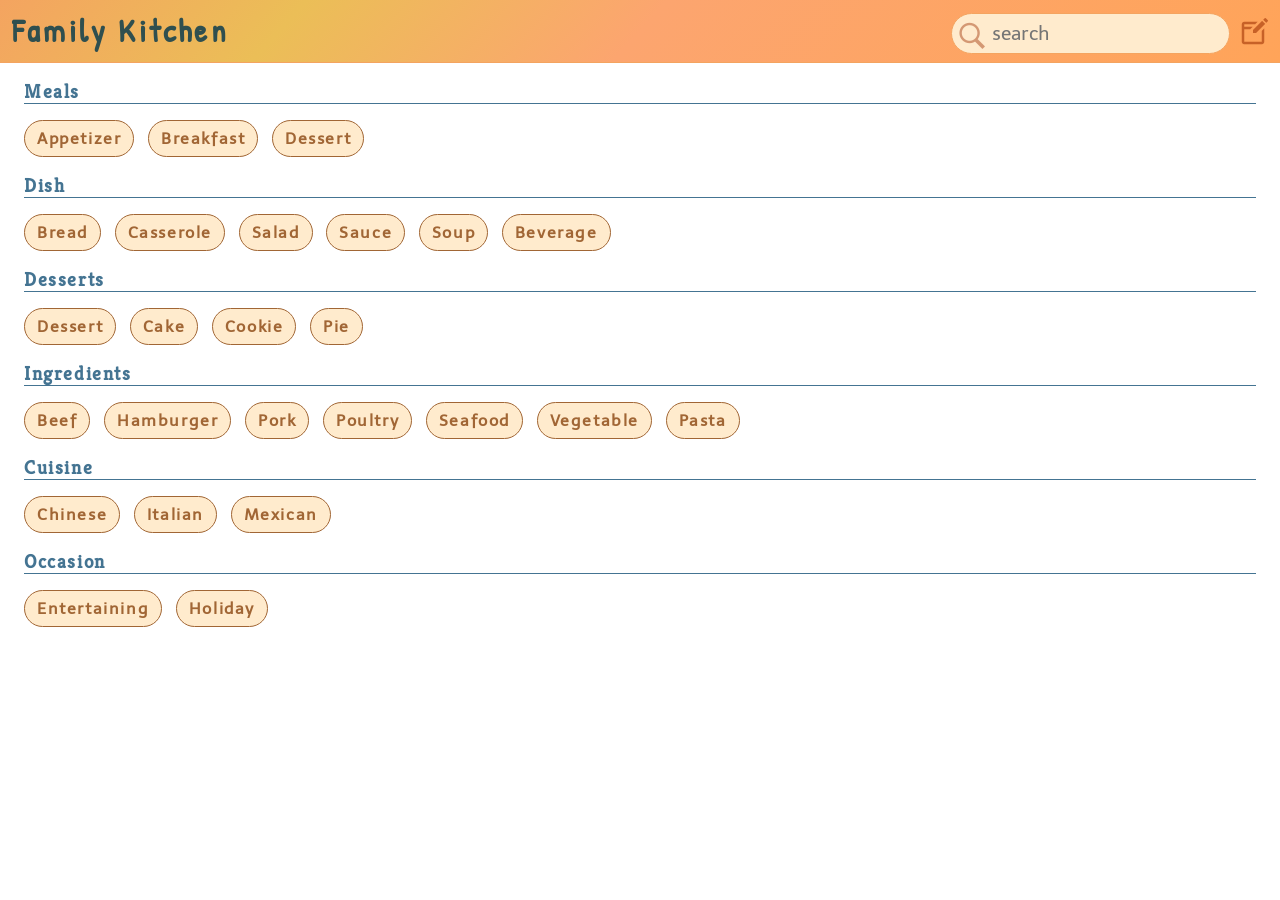
<file: fk/index.html>
<!DOCTYPE html>
<html>
    <head>
        <title>Family Kitchen 3.0</title>
        <meta charset="UTF-8">
        <meta name="viewport" content="width=device-width, initial-scale=1">
        <link rel="stylesheet" href="main.css">
    </head>
    <body>
        <h1>
            <a href="index.html">Family Kitchen</a>
            <form action="search.html">
                <input id="search" name="keyword" placeholder="search">
                <a href="edit.html" id="edit"><img src="edit.png"></a>
            </form>
        </h1>
        <div id="content">
            <h3>Meals</h3>
                <a class="tag" href="search.html?tag=Appetizer">Appetizer</a>
                <a class="tag" href="search.html?tag=Breakfast">Breakfast</a>
                <a class="tag" href="search.html?tag=Dessert">Dessert</a>
            <h3>Dish</h3>
                <a class="tag" href="search.html?tag=Bread">Bread</a>
                <a class="tag" href="search.html?tag=Casserole">Casserole</a>
                <a class="tag" href="search.html?tag=Salad">Salad</a>
                <a class="tag" href="search.html?tag=Sauce">Sauce</a>
                <a class="tag" href="search.html?tag=Soup">Soup</a>
                <a class="tag" href="search.html?tag=Beverage">Beverage</a>
            <h3>Desserts</h3>
                <a class="tag" href="search.html?tag=Dessert">Dessert</a>
                <a class="tag" href="search.html?tag=Cake">Cake</a>
                <a class="tag" href="search.html?tag=Cookie">Cookie</a>
                <a class="tag" href="search.html?tag=Pie">Pie</a>
            <h3>Ingredients</h3>
                <a class="tag" href="search.html?tag=Beef">Beef</a>
                <a class="tag" href="search.html?tag=Hamburger">Hamburger</a>
                <a class="tag" href="search.html?tag=Pork">Pork</a>
                <a class="tag" href="search.html?tag=Poultry">Poultry</a>
                <a class="tag" href="search.html?tag=Seafood">Seafood</a>
                <a class="tag" href="search.html?tag=Vegetable">Vegetable</a>
                <a class="tag" href="search.html?tag=Pasta">Pasta</a>
            <h3>Cuisine</h3>
                <a class="tag" href="search.html?tag=Chinese">Chinese</a>
                <a class="tag" href="search.html?tag=Italian">Italian</a>
                <a class="tag" href="search.html?tag=Mexican">Mexican</a>
            <h3>Occasion</h3>
                <a class="tag" href="search.html?tag=Entertaining">Entertaining</a>
                <a class="tag" href="search.html?tag=Holiday">Holiday</a>
        </div>
    </body>
</html>
</file>
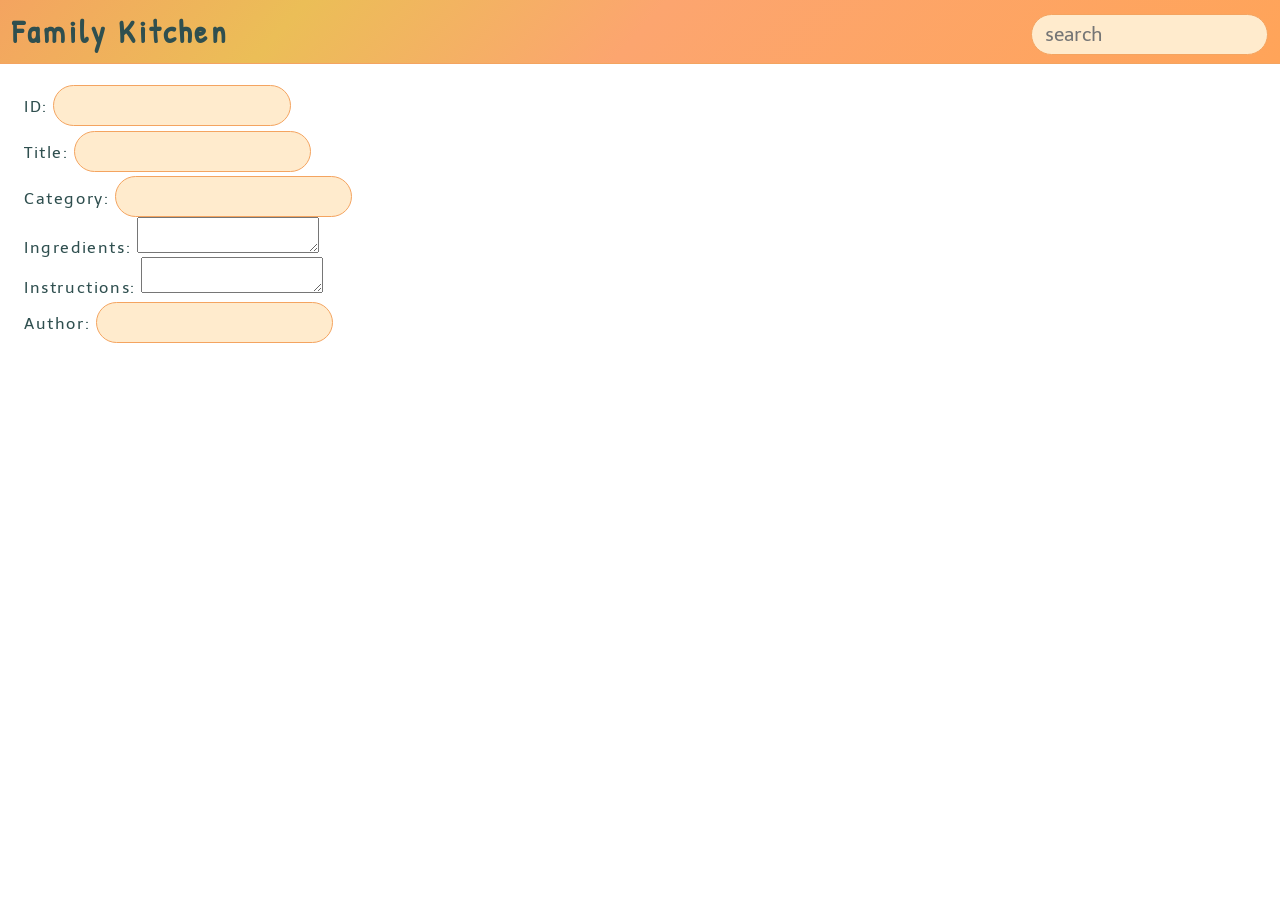
<file: edit.html>
<!DOCTYPE html>
<html>
    <head>
        <title>Family Kitchen 3.0</title>
        <meta charset="UTF-8">
        <meta name="viewport" content="width=device-width, initial-scale=1">
        <link rel="stylesheet" href="main.css">
        <link rel="preconnect" href="https://fonts.googleapis.com">
        <link rel="preconnect" href="https://fonts.gstatic.com" crossorigin>
        <link href="https://fonts.googleapis.com/css2?family=Kreon&family=Patrick+Hand&family=Telex&display=swap" rel="stylesheet">
        <script src="main.js"></script>
        <script src="edit.js"></script>
    </head>
    <body>
        <h1><a href="index.html">Family Kitchen</a><form action="search.html"><input name="keyword" placeholder="search"></form></h1>
        <div id="content">
            ID: <input id="r-id" onchange="updateJsonOutput()"><br>
            Title: <input id="title" onchange="updateJsonOutput()"><br>
            Category: <input id="category" onchange="updateJsonOutput()"><br>
            Ingredients: <textarea id="ingredients" onchange="updateJsonOutput()"></textarea><br>
            Instructions: <textarea id="instructions" onchange="updateJsonOutput()"></textarea><br>
            Author: <input id="author" onchange="updateJsonOutput()"><br><br>
            <div id="json-output"></div>
        </div>
    </body>
</html>
</file>
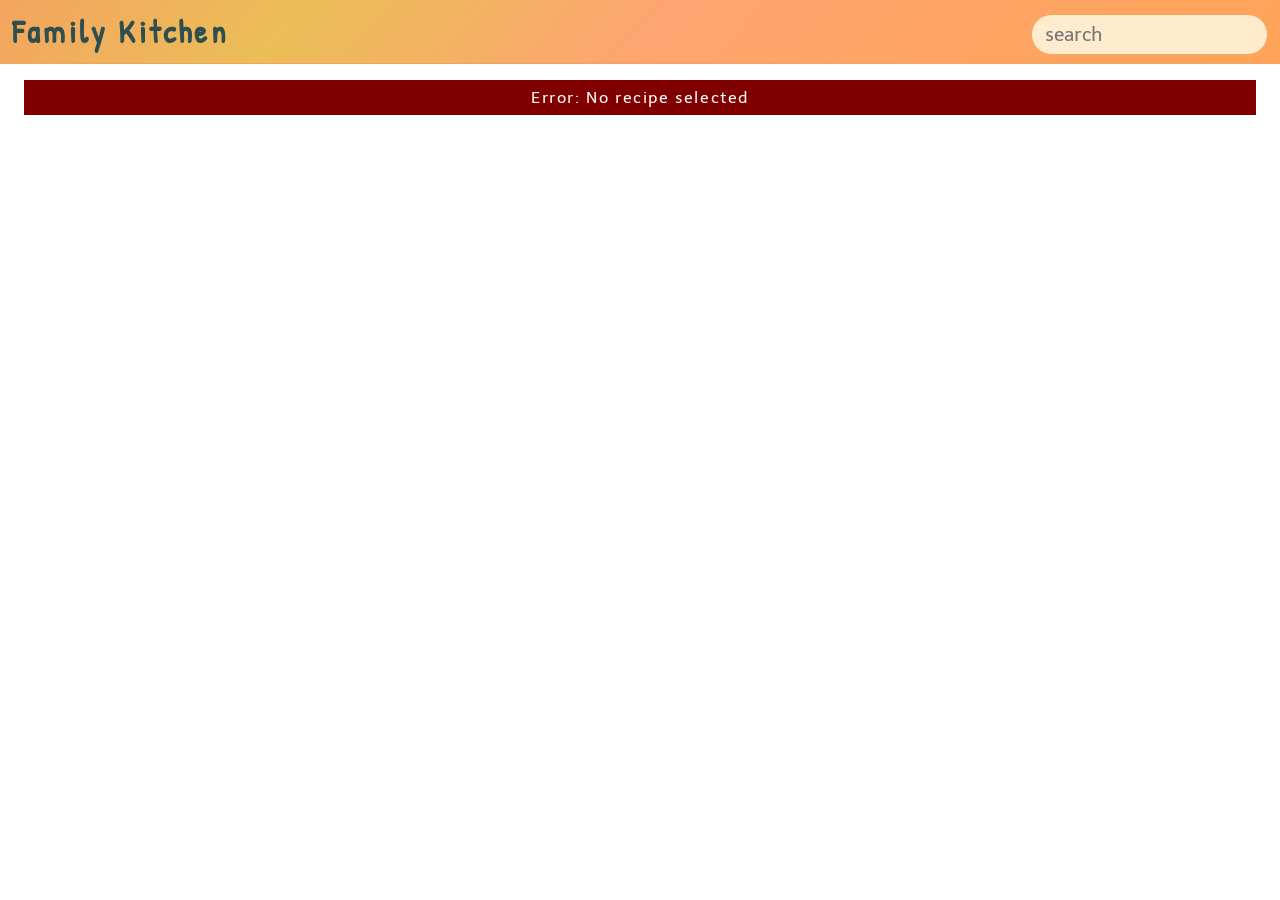
<file: recipe.html>
<!DOCTYPE html>
<html>
    <head>
        <title>Family Kitchen 3.0</title>
        <meta charset="UTF-8">
        <meta name="viewport" content="width=device-width, initial-scale=1">
        <link rel="stylesheet" href="main.css">
        <link rel="preconnect" href="https://fonts.googleapis.com">
        <link rel="preconnect" href="https://fonts.gstatic.com" crossorigin>
        <link href="https://fonts.googleapis.com/css2?family=Kreon&family=Nothing+You+Could+Do&family=Patrick+Hand&family=Telex&display=swap" rel="stylesheet">
        <script src="main.js"></script>
        <script src="recipedata.js"></script>
        <script src="recipe.js"></script>
    </head>
    <body>
        <h1><a href="index.html">Family Kitchen</a><form action="search.html"><input name="keyword" placeholder="search"></form></h1>
        <div id="content">
            <h2>Scott's Favorite Pancakes</h2>
            <h3>Ingredients</h3>
            <ul id="ingredients">
                <li>1C Flour</li>
                <li>1.5t Baking Soda</li>
            </ul>
            <h3>Directions</h3>
            <ol id="directions"></ol>
            <div id="footer">
                <h3 id="notesheader">Notes</h3>
                <div id="notes"></div>
                <div id="tags"></div>            
                <div id="ftko">From the kitchen of Scott</div>
            </div>
        </div>
    </body>
</html>
</file>
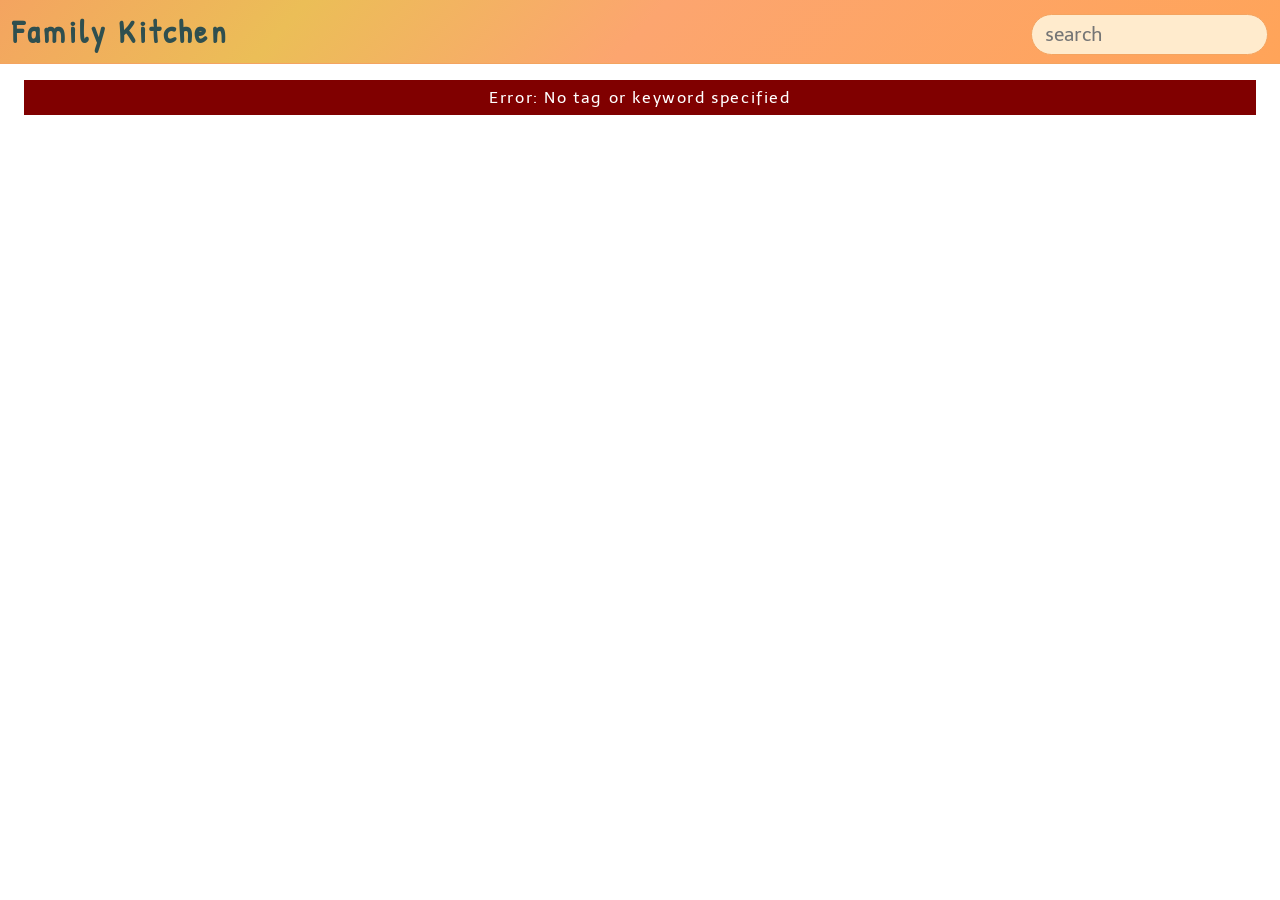
<file: search.html>
<!DOCTYPE html>
<html>
    <head>
        <title>Family Kitchen 3.0</title>
        <meta charset="UTF-8">
        <meta name="viewport" content="width=device-width, initial-scale=1">
        <link rel="stylesheet" href="main.css">
        <link rel="preconnect" href="https://fonts.googleapis.com">
        <link rel="preconnect" href="https://fonts.gstatic.com" crossorigin>
        <link href="https://fonts.googleapis.com/css2?family=Kreon&family=Patrick+Hand&family=Telex&display=swap" rel="stylesheet">
        <script src="main.js"></script>
        <script src="search.js"></script>
        <script src="recipedata.js"></script>
    </head>
    <body>
        <h1><a href="index.html">Family Kitchen</a><form action="search.html"><input name="keyword" placeholder="search"></form></h1>
        <div id="content">
            <h3>Breakfast Tags</h3>
            <ol id="results"></ol>
        </div>
    </body>
</html>
</file>
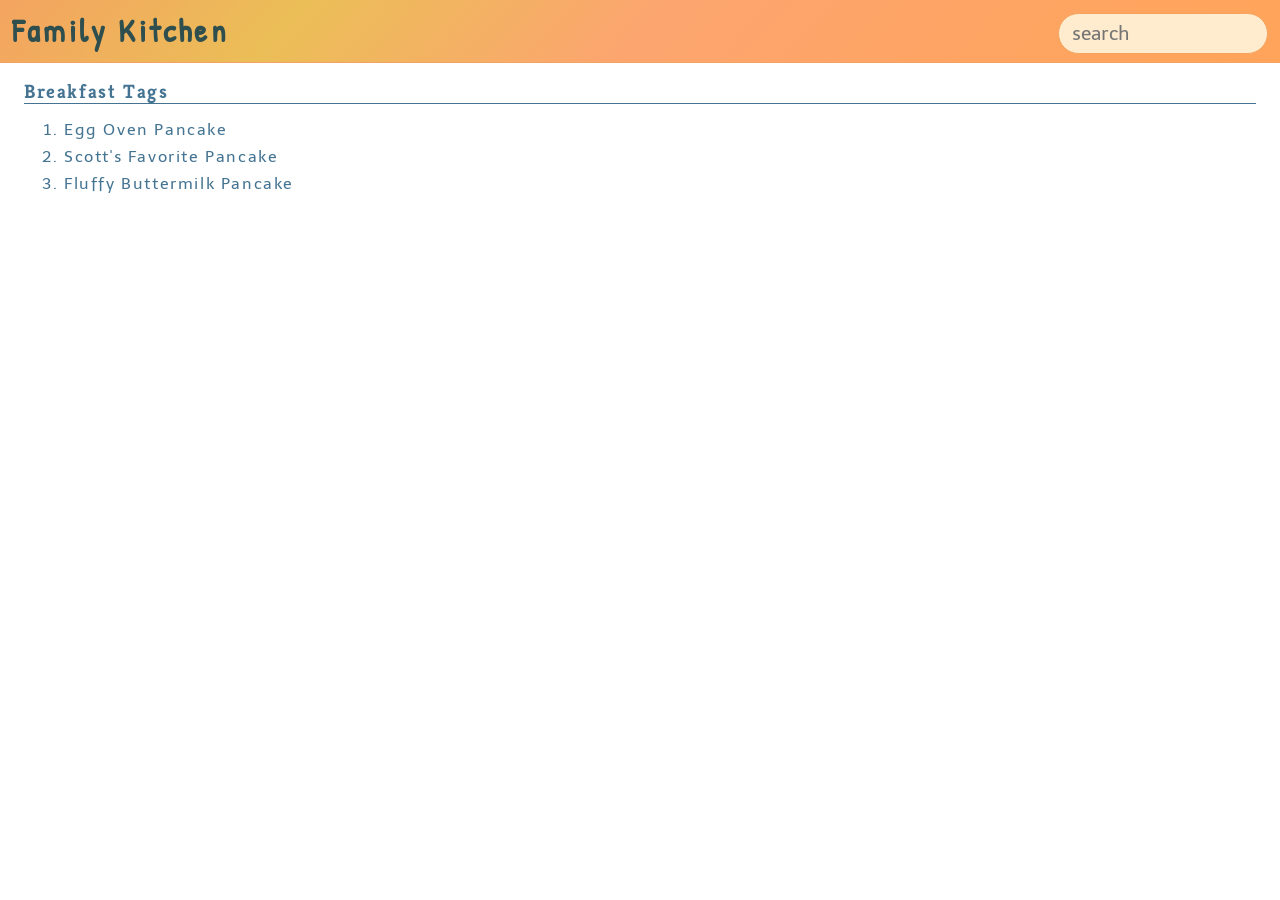
<file: tag-search.html>
<html>
    <head>
        <title>Family Kitchen 3.0</title>
        <meta name="viewport" content="width=device-width, initial-scale=1">
        <link rel="stylesheet" type="text/css" href="main.css">
        <link rel="preconnect" href="https://fonts.googleapis.com">
        <link rel="preconnect" href="https://fonts.gstatic.com" crossorigin>
        <link href="https://fonts.googleapis.com/css2?family=Kreon&family=Patrick+Hand&family=Telex&display=swap" rel="stylesheet">
    </head>
    <body>
        <h1><a href="index.html">Family&nbsp;Kitchen</a> <input placeholder="search"></h1>
        <div id="content">
            <h3>Breakfast Tags</h3>
            <ol id="results">
                <li><a href="recipe.html?id=52">Egg Oven Pancake</a></li>
                <li><a href="recipe.html?id=52">Scott's Favorite Pancake</a></li>
                <li><a href="recipe.html?id=52">Fluffy Buttermilk Pancake</a></li>
            </ol>
        </div>
    </body>
</html>
</file>
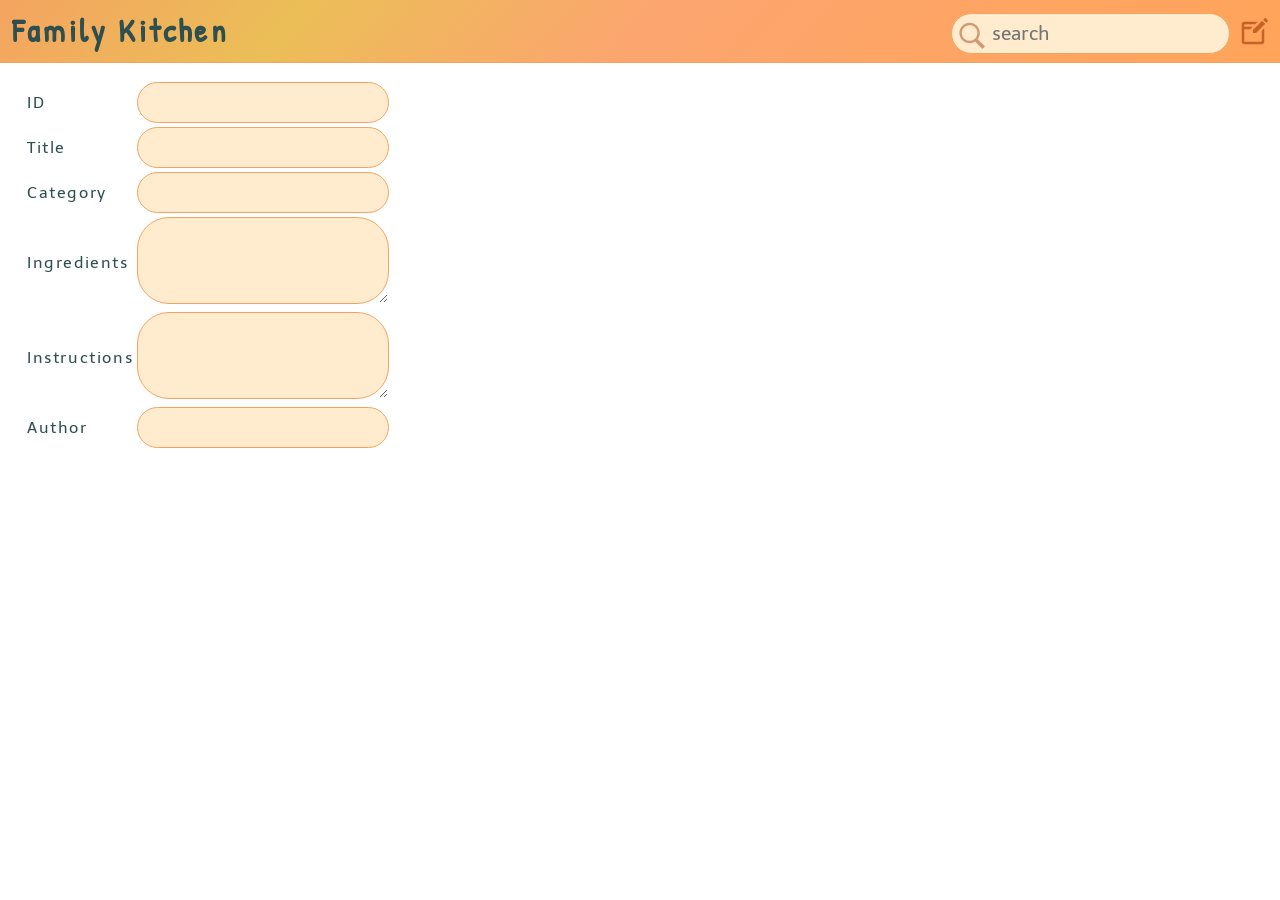
<file: fk/edit.html>
<!DOCTYPE html>
<html>
    <head>
        <title>Family Kitchen 3.0</title>
        <meta charset="UTF-8">
        <meta name="viewport" content="width=device-width, initial-scale=1">
        <link rel="stylesheet" href="main.css">
        <script src="main.js"></script>
        <script src="edit.js"></script>
    </head>
    <body>
        <h1>
            <a href="index.html">Family Kitchen</a>
            <form action="search.html">
                <input id="search" name="keyword" placeholder="search">
                <a href="edit.html" id="edit"><img src="edit.png"></a>
            </form>
        </h1>
        <div id="content">
            <table>
                <tr><td>ID</td><td><input id="r-id" onchange="updateJsonOutput()"></td></tr>
                <tr><td>Title</td><td><input id="title" onchange="updateJsonOutput()"></td></tr>
                <tr><td>Category</td><td><input id="category" onchange="updateJsonOutput()"></td></tr>
                <tr><td>Ingredients</td><td><textarea id="ingredients" onchange="updateJsonOutput()"></textarea></td></tr>
                <tr><td>Instructions</td><td><textarea id="instructions" onchange="updateJsonOutput()"></textarea></td></tr>
                <tr><td>Author</td><td><input id="author" onchange="updateJsonOutput()"></td></tr>
            </table>
            <br>
            <div id="json-output"></div>
        </div>
    </body>
</html>
</file>
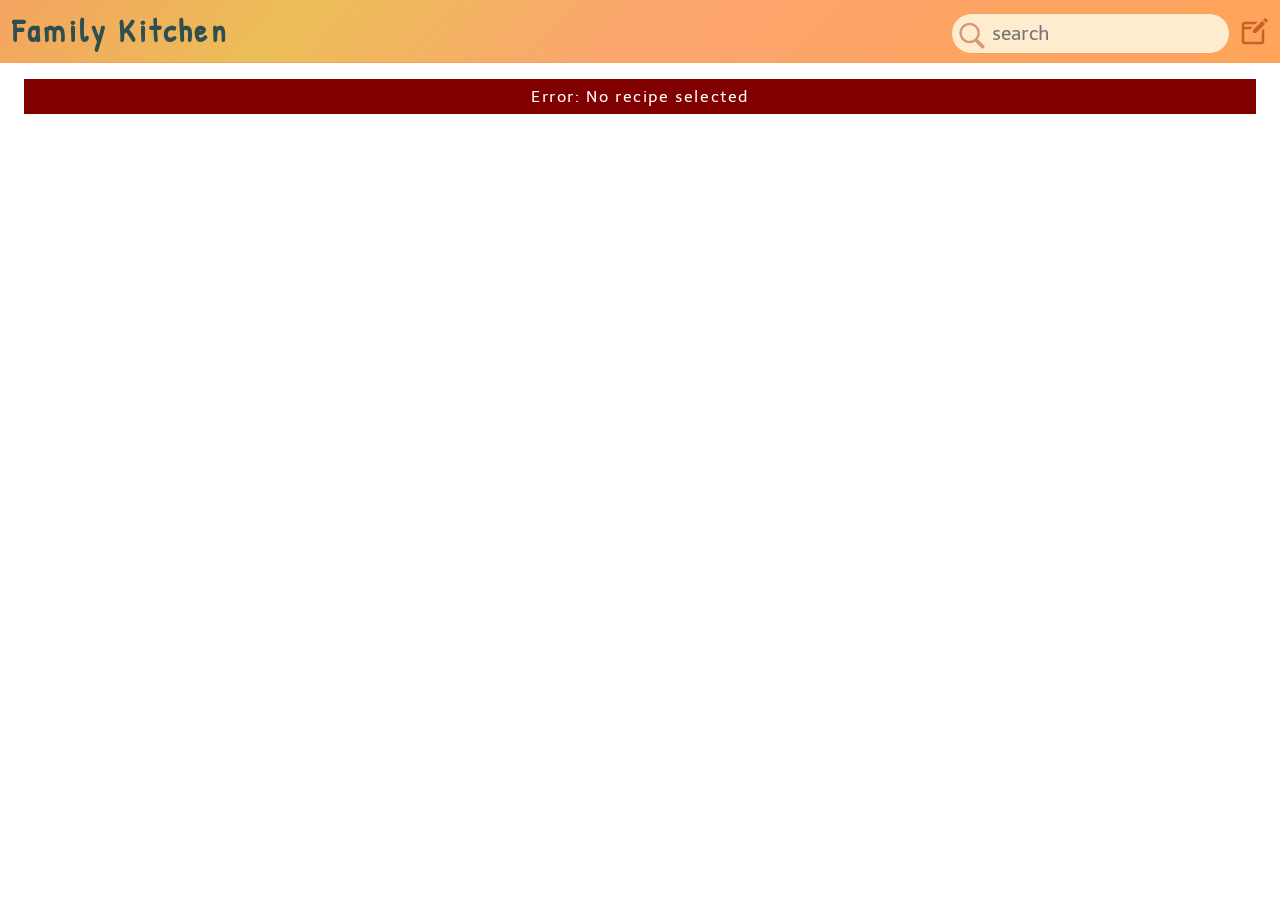
<file: fk/recipe.html>
<!DOCTYPE html>
<html>
    <head>
        <title>Family Kitchen 3.0</title>
        <meta charset="UTF-8">
        <meta name="viewport" content="width=device-width, initial-scale=1">
        <link rel="stylesheet" href="main.css">
        <script src="main.js"></script>
        <script src="recipedata.js"></script>
        <script src="recipe.js"></script>
    </head>
    <body>
        <h1>
            <a href="index.html">Family Kitchen</a>
            <form action="search.html">
                <input id="search" name="keyword" placeholder="search">
                <a href="edit.html" id="edit"><img src="edit.png"></a>
            </form>
        </h1>
        <div id="content">
            <h2></h2>
            <h3>Ingredients</h3>
            <ul id="ingredients"></ul>
            <h3>Directions</h3>
            <ol id="directions"></ol>
            <div id="footer">
                <h3 id="notesheader">Notes</h3>
                <div id="notes"></div>
                <div id="tags"></div>            
                <div id="ftko">Error</div>
            </div>
        </div>
    </body>
</html>
</file>
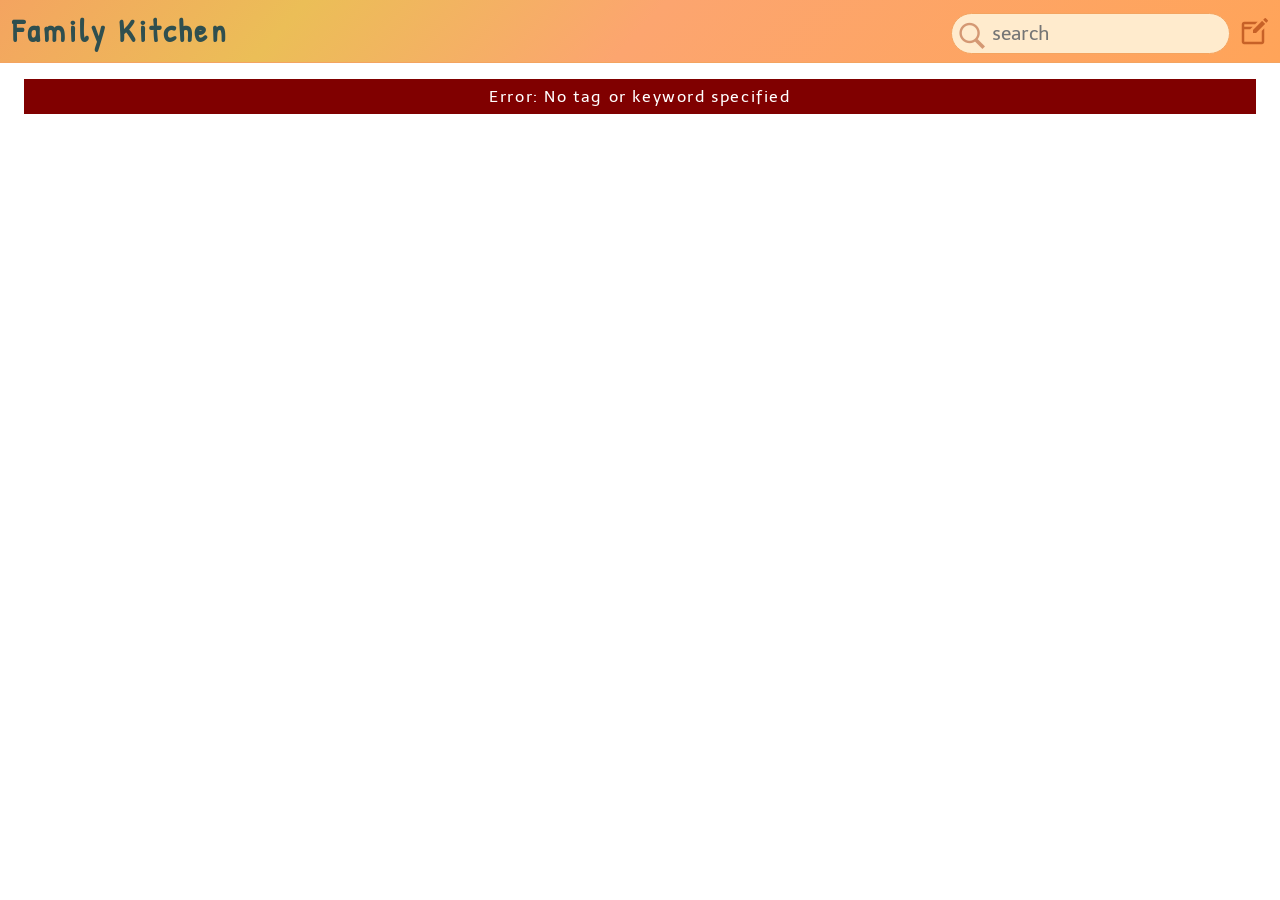
<file: fk/search.html>
<!DOCTYPE html>
<html>
    <head>
        <title>Family Kitchen 3.0</title>
        <meta charset="UTF-8">
        <meta name="viewport" content="width=device-width, initial-scale=1">
        <link rel="stylesheet" href="main.css">
        <link rel="preconnect" href="https://fonts.googleapis.com">
        <link rel="preconnect" href="https://fonts.gstatic.com" crossorigin>
        <link href="https://fonts.googleapis.com/css2?&family=Patrick+Hand&family=Telex&display=swap" rel="stylesheet">
        <script src="main.js"></script>
        <script src="search.js"></script>
        <script src="recipedata.js"></script>
    </head>
    <body>
        <h1>
            <a href="index.html">Family Kitchen</a>
            <form action="search.html">
                <input id="search" name="keyword" placeholder="search">
                <a href="edit.html" id="edit"><img src="edit.png"></a>
            </form>
        </h1>
        <div id="content">
            <h3></h3>
            <ol id="results"></ol>
        </div>
    </body>
</html>
</file>
<file: fk/main.css>
@media (max-width: 600px) {
    html { 
        font-size: 12px;
        input#search {
            background-size: 20px 20px;
            width: 9rem;
        }
        a#edit>img {
            height: 20px;
        }
    }
}

@font-face {
  font-family: 'Kreon';
  font-style: normal;
  font-weight: 400;
  src: url('fonts/kreon-v40-latin-regular.woff2') format('woff2');
}

@font-face {
  font-family: 'Telex';
  font-style: normal;
  font-weight: 400;
  src: url('fonts/telex-v20-latin-regular.woff2') format('woff2');
}

@font-face {
  font-family: 'Patrick Hand';
  font-style: normal;
  font-weight: 400;
  src: url('fonts/patrick-hand-v25-latin-regular.woff2') format('woff2');
}

@font-face {
  font-family: 'Nothing You Could Do';
  font-style: normal;
  font-weight: 400;
  src: url('fonts/nothing-you-could-do-v21-latin-regular.woff2') format('woff2');
}

body {
    margin: 0px;
    color: darkslategray;
    font-family: "Telex", sans-serif;
    letter-spacing: 0.1rem;
}

h1 {
    margin: 0;
    display: flex;
    flex-wrap: wrap;
    justify-content: space-between;
    align-items: center;
    padding: 0.5rem .75rem;
    border-bottom: 1px solid sandybrown;
    background: linear-gradient(132deg,sandybrown 0%, rgba(235, 190, 87, 1) 23%, rgba(252, 165, 111, 1) 50%, rgba(255, 164, 89, 1) 100%);
    font-family: "Patrick Hand", sans-serif;
    letter-spacing: 0.2rem;
}

h1>a {
    text-decoration: none;
    color: darkslategray;
}

input, textarea{
    padding: .5rem 0.8rem;
    border: 1px solid sandybrown;
    border-radius: 2rem;
    background-color: BlanchedAlmond;
    font-size: 1.2rem;
    color: inherit;
    font-family: "Telex", sans-serif;
    letter-spacing: 0;
    width: 14rem;
}
textarea {
    field-sizing: content;
    min-height: 3lh;
}
input#search {
    margin-top: 0.3rem;
    background-image: url('search.png');
    padding-left: 40px;
    background-repeat: no-repeat;
    background-position: 5px 7px;
}

div#content {
    margin: 1rem 1.5rem;
}

h2 {
    font-family: "Nothing You Could Do", sans-serif;
    text-align: center;
}

h3 {
    font-size: 1.2rem;
    font-family: "Kreon", sans-serif;
    border-bottom: 1px solid #447492;
    color: #447492;
    margin: 0.5rem 0rem;
}

a.tag, a.smalltag {
    display: inline-block;
    border-radius: 2rem;
    border: 1px solid #a16635;
    background-color: BlanchedAlmond;
    color: #a16635;
    text-decoration: none;
    transition-duration: 500ms;
}

a.tag {
    padding: .5rem .75rem;
    margin: 0.5rem;
    margin-left: 0;
    font-weight: 800;
}
a.smalltag {
    padding: .25rem .5rem;
    margin: 1rem 0.25rem 0rem 0rem;
    font-weight: 400;
    font-size: 0.7rem;
}

a.tag:hover, a.smalltag:hover {
    background-color: white;
    transition-duration: 0ms;
}

ol#results {
    color: #447492;
}

ol#results>li {
    margin-top: 0.5rem;
}
ol#results>li>a {
    text-decoration: none;
    color: #447492;
}

ol#results>li>a:hover {
    text-decoration: underline;
}

ul#ingredients>li, ol#directions>li {
    margin-top: 0.5rem;
}

div#ftko {
    font-family: "Nothing You Could Do", sans-serif;
    text-align: center;
    letter-spacing: -0.05rem;
    padding-top: 1rem;
    font-size: 0.9rem;
}

div.error {
    text-align: center;
    color: white;
    background-color: maroon;
    padding: 0.5rem;
}

h1>form {
    display: flex;
    align-items: center;
    gap: 0.5rem;
}

a#edit>img {
    padding-top: 5px;
    display: block;
}
</file>
<file: main.css>
@media (max-width: 600px) {
    html { 
        font-size: 12px;
    }
}

body {
    margin: 0px;
    color: darkslategray;
    font-family: "Telex", sans-serif;
    letter-spacing: 0.1rem;
}

h1 {
    margin: 0;
    display: flex;
    flex-wrap: wrap;
    justify-content: space-between;
    align-items: center;
    padding: 0.5rem .75rem;
    border-bottom: 1px solid sandybrown;
    background: linear-gradient(132deg,sandybrown 0%, rgba(235, 190, 87, 1) 23%, rgba(252, 165, 111, 1) 50%, rgba(255, 164, 89, 1) 100%);
    font-family: "Patrick Hand", sans-serif;
    letter-spacing: 0.2rem;
}

h1>a {
    text-decoration: none;
    color: darkslategray;
}

input {
    margin-top: 0.3rem;
    padding: .5rem 0.8rem;
    border: 1px solid sandybrown;
    border-radius: 2rem;
    background-color: BlanchedAlmond;
    font-size: 1.2rem;
    color: inherit;
    font-family: "Telex", sans-serif;
    letter-spacing: 0;
    width: 13.1rem;
}

div#content {
    margin: 1rem 1.5rem;
}

h2 {
    font-family: "Nothing You Could Do", sans-serif;
    text-align: center;
}

h3 {
    font-size: 1.2rem;
    font-family: "Kreon", sans-serif;
    border-bottom: 1px solid #447492;
    color: #447492;
    margin: 0.5rem 0rem;
}

a.tag, a.smalltag {
    display: inline-block;
    border-radius: 2rem;
    border: 1px solid #a16635;
    background-color: BlanchedAlmond;
    color: #a16635;
    text-decoration: none;
    transition-duration: 500ms;
}

a.tag {
    padding: .5rem .75rem;
    margin: 0.5rem;
    margin-left: 0;
    font-weight: 800;
}
a.smalltag {
    padding: .25rem .5rem;
    margin: 1rem 0.25rem 0rem 0rem;
    font-weight: 400;
    font-size: 0.7rem;
}

a.tag:hover, a.smalltag:hover {
    background-color: white;
    transition-duration: 0ms;
}

ol#results {
    color: #447492;
}

ol#results>li {
    margin-top: 0.5rem;
}
ol#results>li>a {
    text-decoration: none;
    color: #447492;
}

ol#results>li>a:hover {
    text-decoration: underline;
}

ul#ingredients>li, ol#directions>li {
    margin-top: 0.5rem;
}

div#ftko {
    font-family: "Nothing You Could Do", sans-serif;
    text-align: center;
    letter-spacing: -0.05rem;
    padding-top: 1rem;
    font-size: 0.9rem;
}

div.error {
    text-align: center;
    color: white;
    background-color: maroon;
    padding: 0.5rem;
}
</file>
